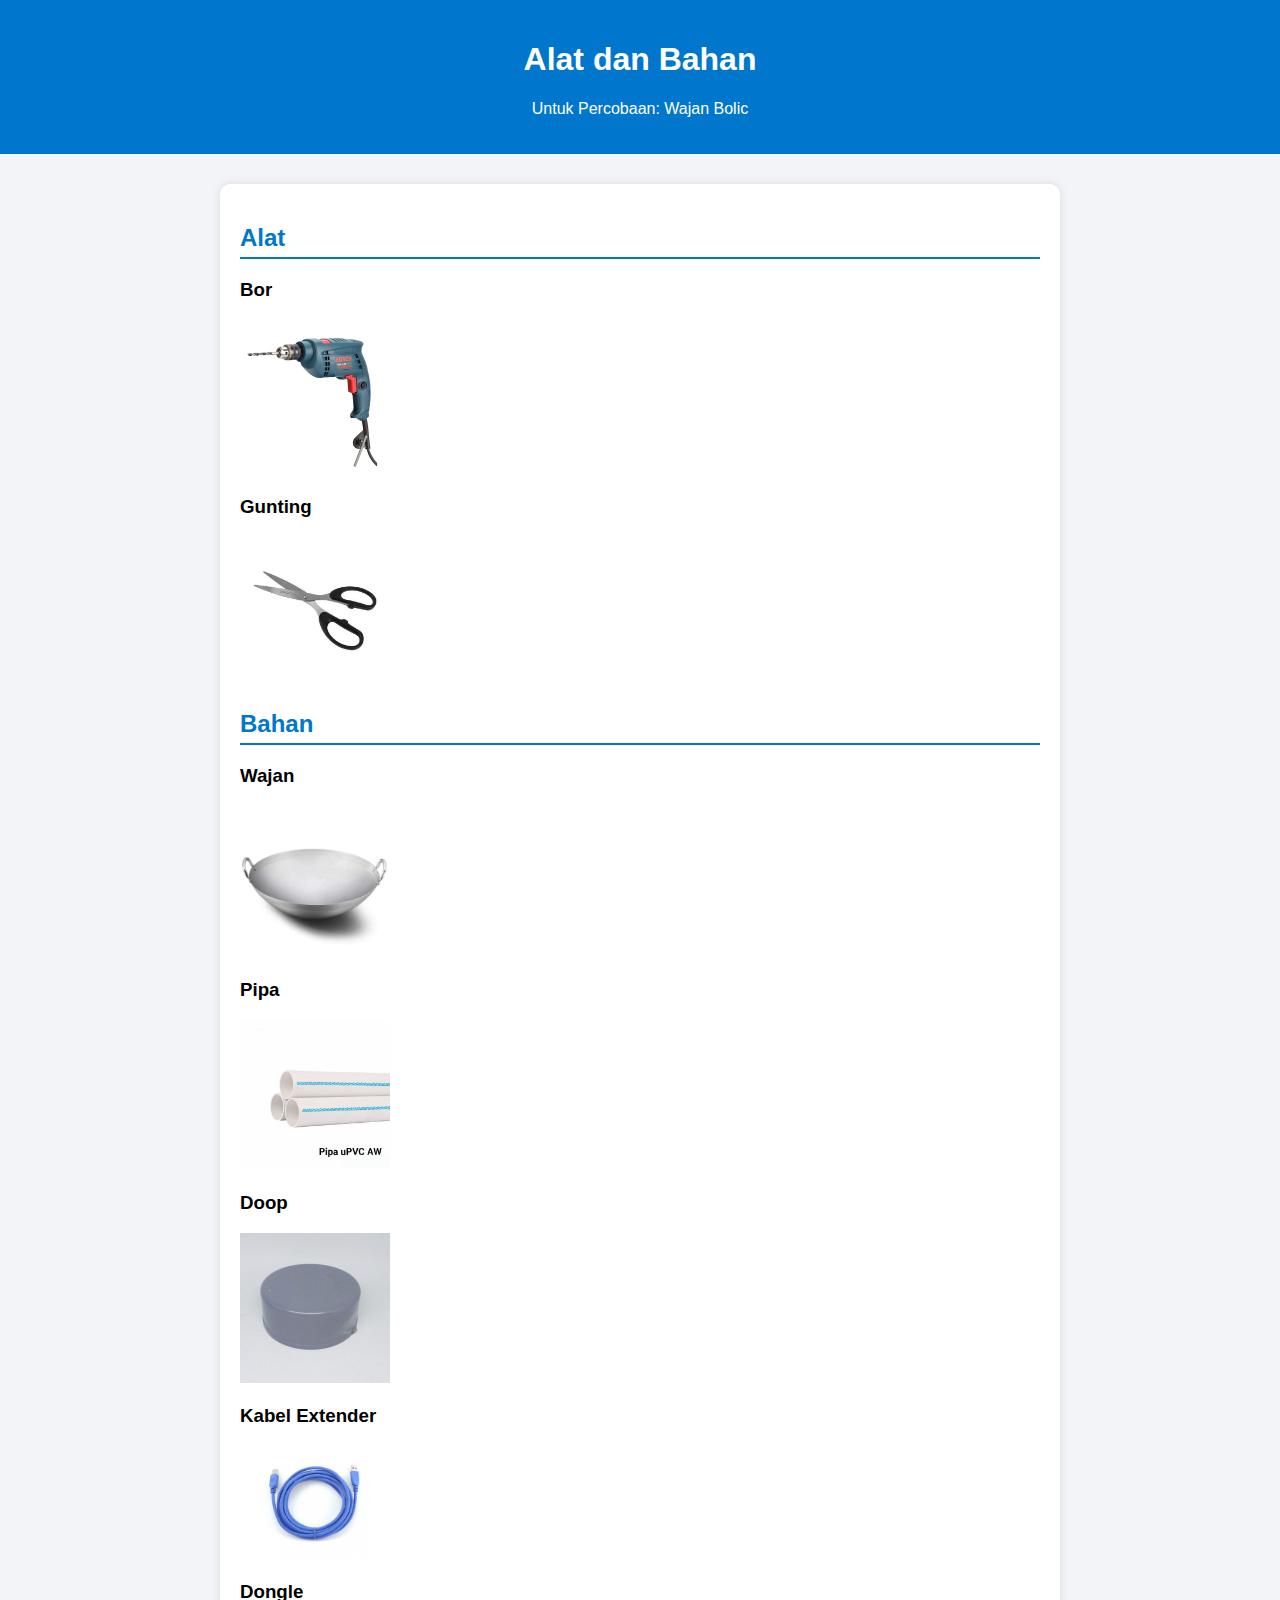
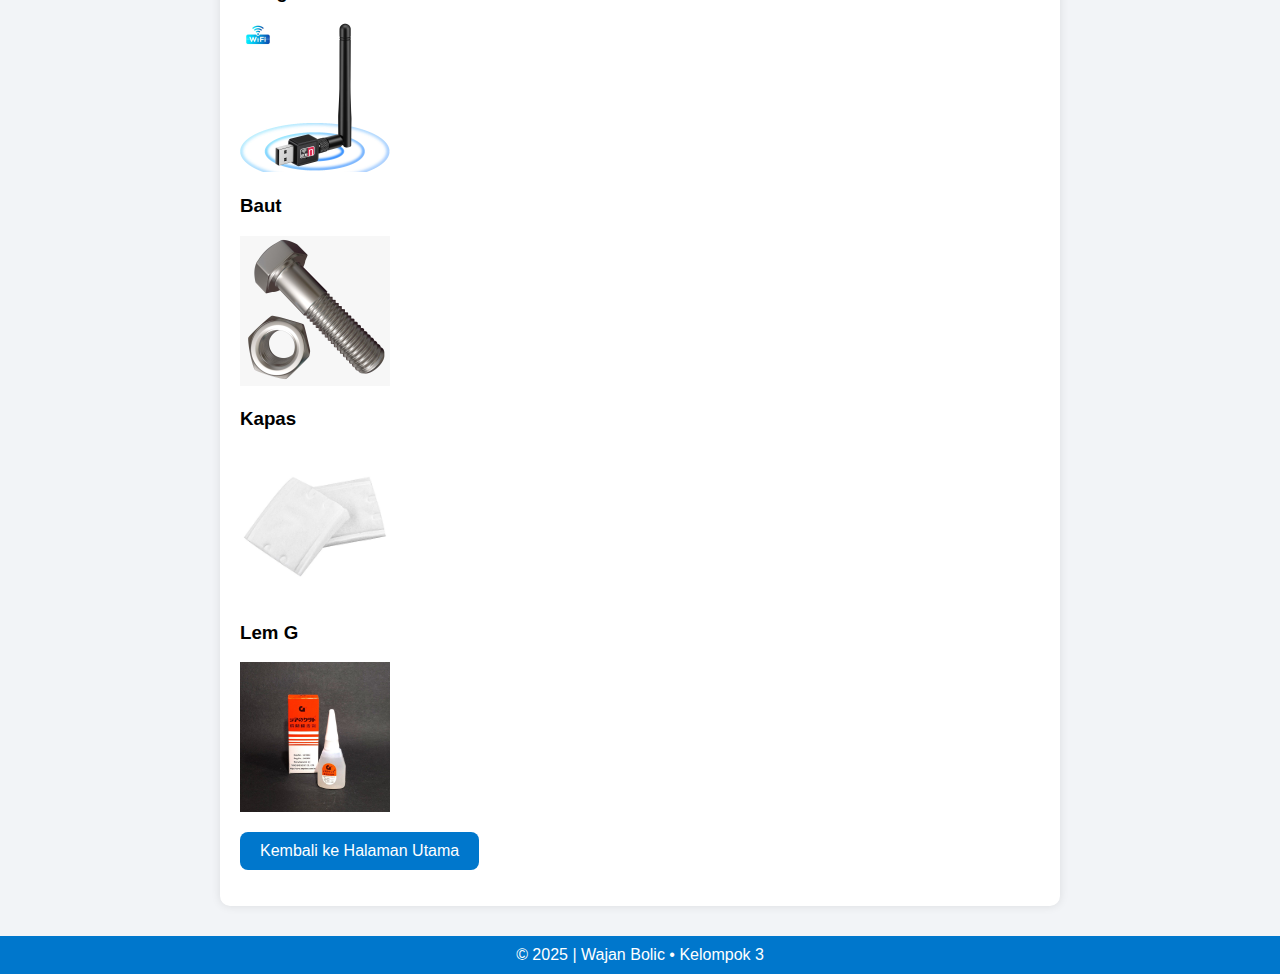
<file: Alat dan Bahan.html>
<!DOCTYPE html>
<html lang="id">
<head>
    <meta charset="UTF-8">
    <meta name="viewport" content="width=device-width, initial-scale=1.0">
    <title>Alat dan Bahan</title>
    <style>
        body {
            font-family: Arial, sans-serif;
            background-color: #f2f4f7;
            margin: 0;
            padding: 0;
        }
        header {
            background-color: #0077cc;
            color: white;
            text-align: center;
            padding: 20px;
        }
        main {
            max-width: 800px;
            background-color: white;
            margin: 30px auto;
            padding: 20px;
            border-radius: 10px;
            box-shadow: 0 0 10px rgba(0,0,0,0.1);
        }
        h2 {
            color: #0077cc;
            border-bottom: 2px solid #0077cc;
            padding-bottom: 5px;
        }
        ul {
            line-height: 1.8;
        }
        footer {
            text-align: center;
            background-color: #0077cc;
            color: white;
            padding: 10px;
            margin-top: 20px;
        }
        .btn {
            display: inline-block;
            background-color: #0077cc;
            color: white;
            padding: 10px 20px;
            text-decoration: none;
            border-radius: 8px;
        }
        .btn:hover {
            background-color: #005fa3;
        }
    </style>
</head>
<body>
    <header>
        <h1>Alat dan Bahan</h1>
        <p>Untuk Percobaan: Wajan Bolic</p>
    </header>

    <main>
        <h2>Alat</h2>
            <h3>Bor</h3>
                <img src="bor fix.jpg" alt="Bor" width="150">
            <h3>Gunting</h3>
                <img src="gunting.jpg" alt="Gunting" width="150">
        <h2>Bahan</h2>
            <h3>Wajan</h3>
                <img src="wajan.jpg" alt="Wajan" width="150">
            <h3>Pipa</h3>
                <img src="pipa.jpg" alt="Pipa/Paralon" width="150">
            <h3>Doop</h3>
                <img src="doop.jpg" alt="Doop" width="150">
            <h3>Kabel Extender</h3>
                <img src="kabel extender.jpg" alt="Kabel Extender" width="150">
            <h3>Dongle</h3>
                <img src="dongle.jpg" alt="Dongle" width="150">
            <h3>Baut</h3>
                <img src="baut.jpg" alt="Baut" width="150">
            <h3>Kapas</h3>
                <img src="kapas.jpg" alt="Kapas" width="150">
            <h3>Lem G</h3>
                <img src="lem g.jpg" alt="Lem G" width="150">


        <p>
        <a href="index.html" class="btn">Kembali ke Halaman Utama</a>
        </p>
    </main>

    <footer>
        &copy; 2025 | Wajan Bolic • Kelompok 3
    </footer>
</body>
</html>
</file>
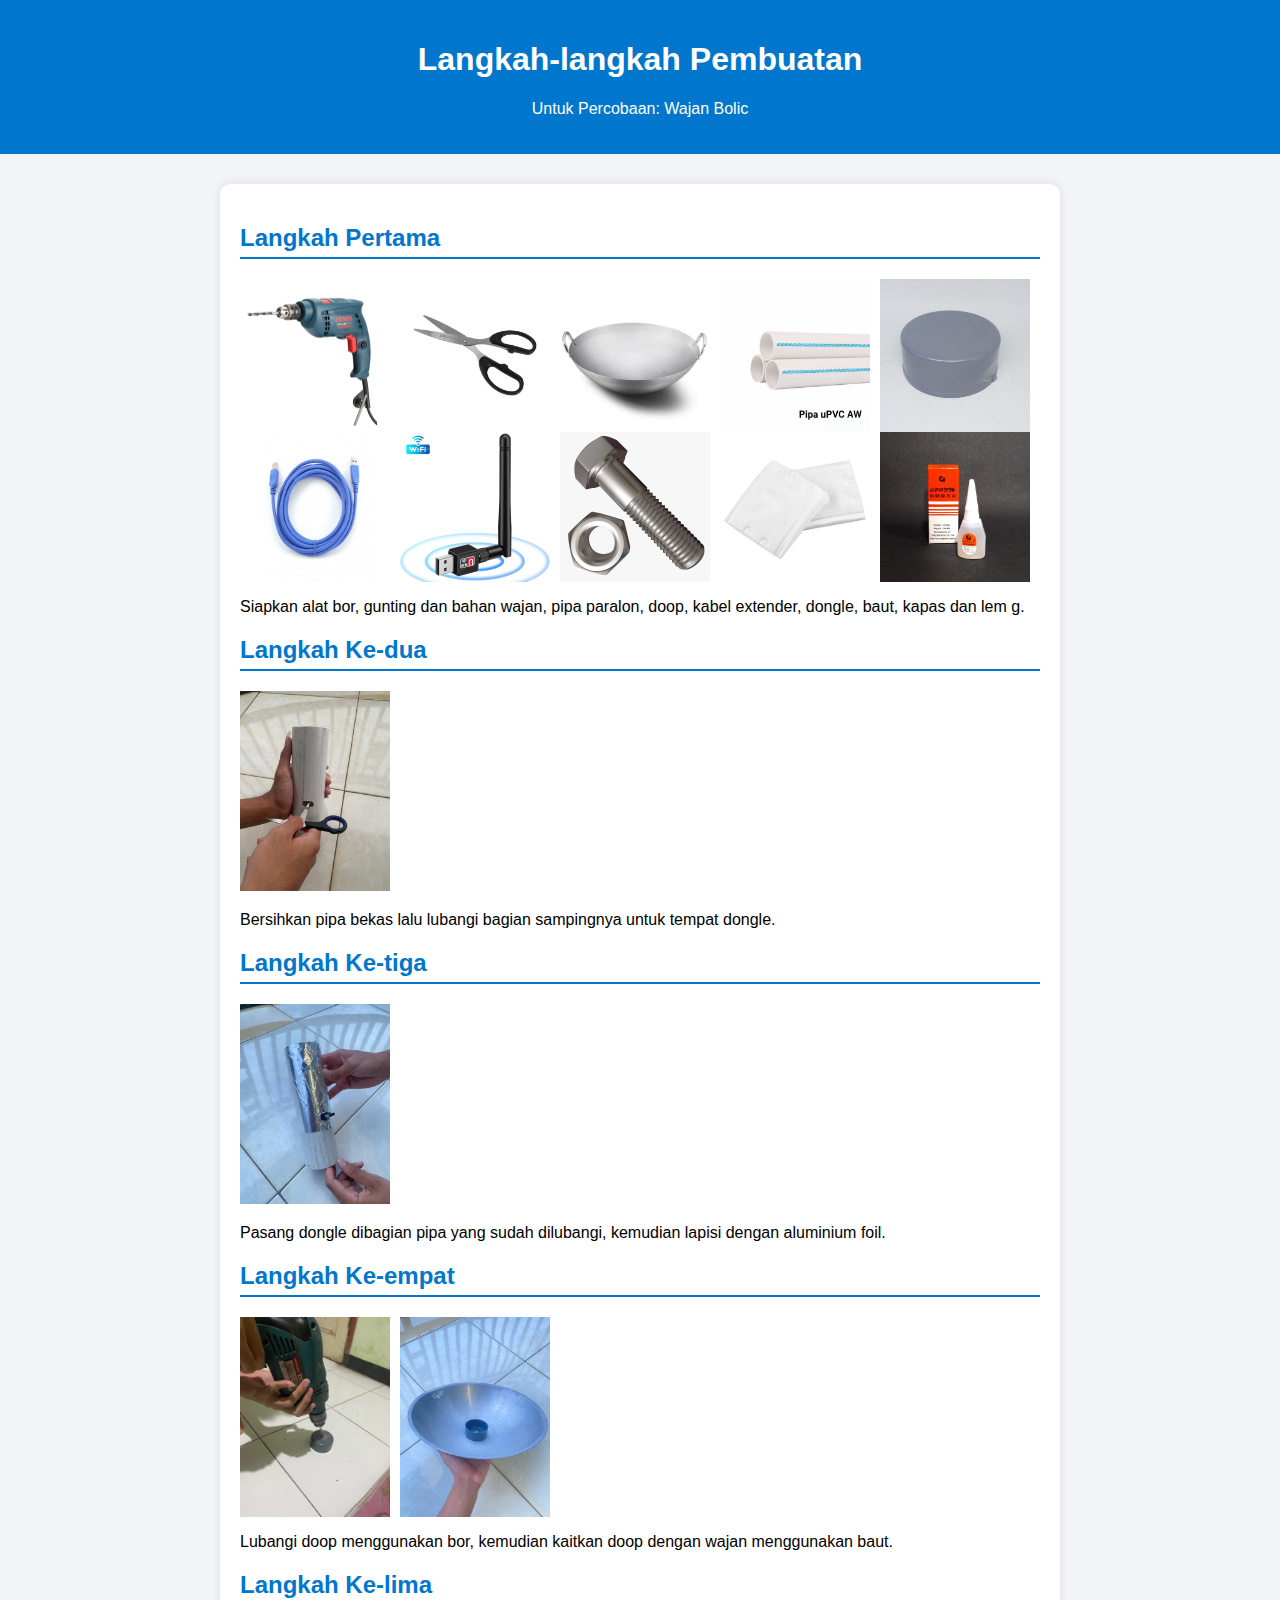
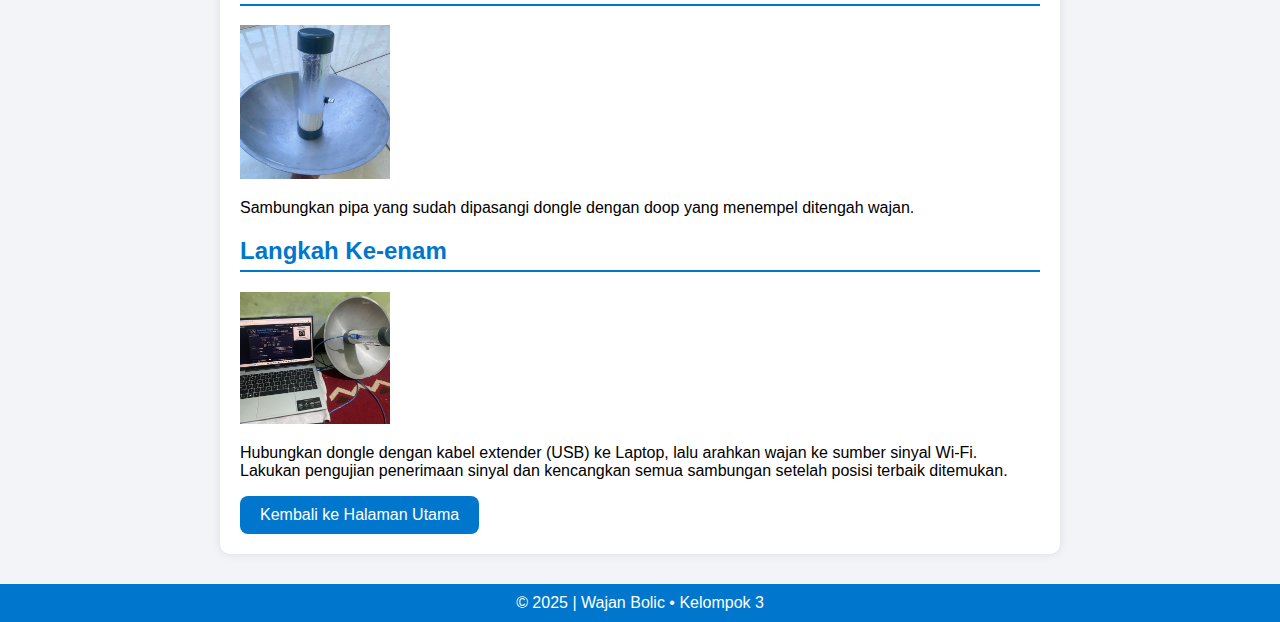
<file: Langkah-langkah Pembuatan.html>
<!DOCTYPE html>
<html lang="id">
<head>
    <meta charset="UTF-8">
    <meta name="viewport" content="width=device-width, initial-scale=1.0">
    <title>Langlah-Langkah Pembuatan</title>
    <style>
        body {
            font-family: Arial, sans-serif;
            background-color: #f2f4f7;
            margin: 0;
            padding: 0;
        }
        header {
            background-color: #0077cc;
            color: white;
            text-align: center;
            padding: 20px;
        }
        main {
            max-width: 800px;
            background-color: white;
            margin: 30px auto;
            padding: 20px;
            border-radius: 10px;
            box-shadow: 0 0 10px rgba(0,0,0,0.1);
        }
        h2 {
            color: #0077cc;
            border-bottom: 2px solid #0077cc;
            padding-bottom: 5px;
        }
        ul {
            line-height: 1.8;
        }
        footer {
            text-align: center;
            background-color: #0077cc;
            color: white;
            padding: 10px;
            margin-top: 20px;
        }
        .btn {
            display: inline-block;
            background-color: #0077cc;
            color: white;
            padding: 10px 20px;
            text-decoration: none;
            border-radius: 8px;
        }
        .btn:hover {
            background-color: #005fa3;
        }
    </style>
</head>
<body>
    <header>
        <h1>Langkah-langkah Pembuatan</h1>
        <p>Untuk Percobaan: Wajan Bolic</p>
    </header>

    <main>
        <h2>Langkah Pertama</h2>
            <div style="display:flex; gap:10px;">
                <img src="bor fix.jpg" alt="Bor" width="150">
                <img src="gunting.jpg" alt="Gunting" width="150">
                <img src="wajan.jpg" alt="Wajan" width="150">
                <img src="pipa.jpg" alt="Pipa/Paralon" width="150">
                <img src="doop.jpg" alt="Doop" width="150">
            </div>
            <div style="display: flex; gap:10px;">
                <img src="kabel extender.jpg" alt="Kabel Extender" width="150">
                <img src="dongle.jpg" alt="Dongle" width="150">
                <img src="baut.jpg" alt="Baut" width="150">
                <img src="kapas.jpg" alt="Kapas" width="150">
                <img src="lem g.jpg" alt="Lem G" width="150">
            </div>
            <p>Siapkan alat bor, gunting dan bahan wajan, pipa paralon, doop, kabel extender, dongle, baut, kapas dan lem g.</p>
        <h2>Langkah Ke-dua</h2>
            <img src="melubangi pipa (1).jpg" alt="Melubangi Pipa" width="150">
            <p>Bersihkan pipa bekas lalu lubangi bagian sampingnya untuk tempat dongle.</p>
        <h2>Langkah Ke-tiga</h2>
            <img src="pasang dongle.jpg" alt="Contoh Gambar" width="150">
            <p>Pasang dongle dibagian pipa yang sudah dilubangi, kemudian lapisi dengan aluminium foil.</p>
        <h2>Langkah Ke-empat</h2>
            <div style="display: flex; gap:10px;">
                <img src="lubangi doop.jpg" alt="Contoh Gambar" width="150">
                <img src="kaitkan doop.jpg" alt="Contoh Gambar" width="150">
            </div>
            <p>Lubangi doop menggunakan bor, kemudian kaitkan doop dengan wajan menggunakan baut.</p>
        <h2>Langkah Ke-lima</h2>
            <img src="wajan bolic.jpg" alt="Contoh Gambar" width="150">
            <p>Sambungkan pipa yang sudah dipasangi dongle dengan doop yang menempel ditengah wajan.</p>
        <h2>Langkah Ke-enam</h2>
            <img src="uji dongle.jpg" alt="Contoh Gambar" width="150">
            <p>Hubungkan dongle dengan kabel extender (USB) ke Laptop, lalu arahkan wajan ke sumber sinyal Wi-Fi. 
                Lakukan pengujian penerimaan sinyal dan kencangkan semua sambungan setelah posisi terbaik ditemukan.</p>


        <a href="index.html" class="btn">Kembali ke Halaman Utama</a>
    </main>

    <footer>
        &copy; 2025 | Wajan Bolic • Kelompok 3
    </footer>
</body>
</html>
</file>
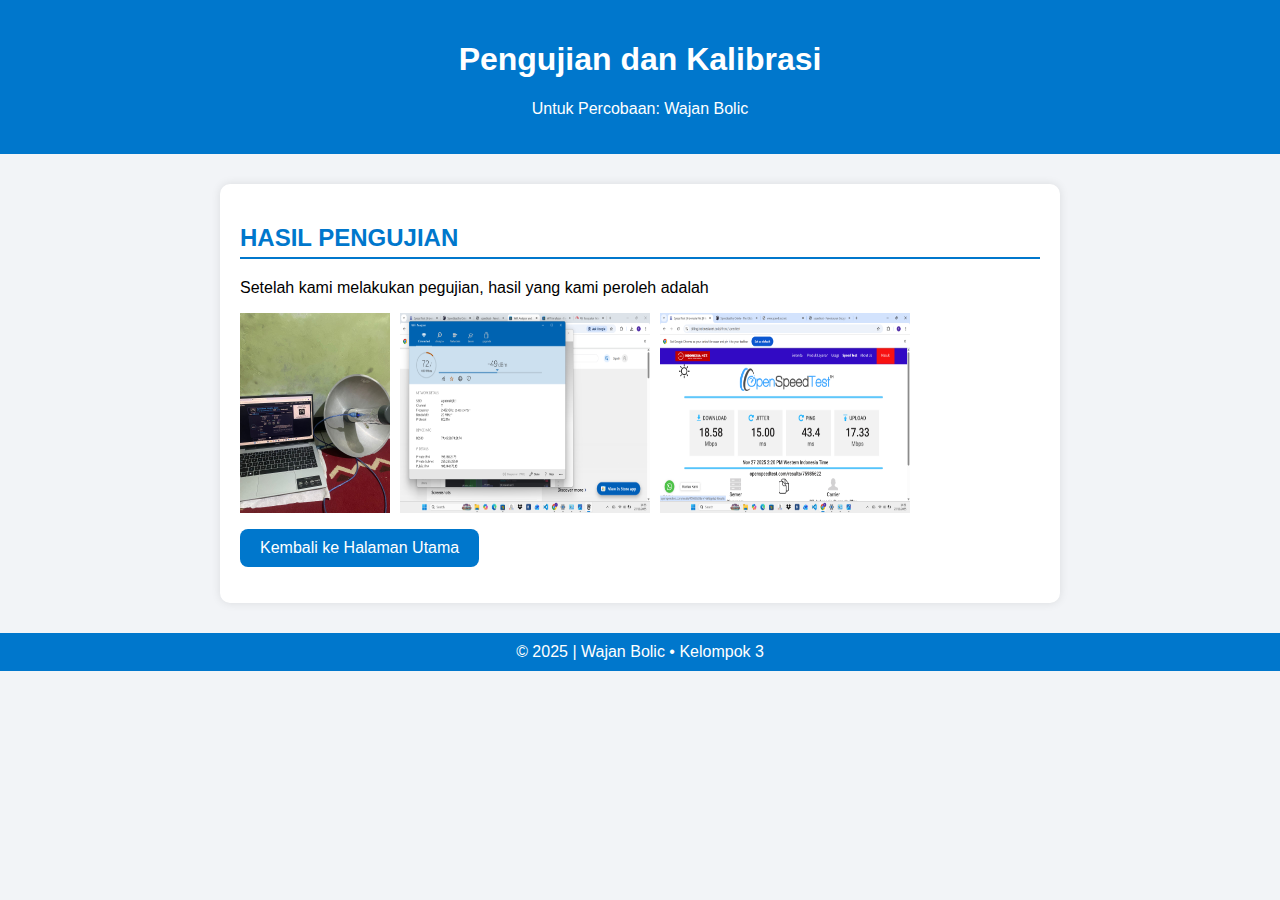
<file: Pengujian dan Kalibrasi.html>
<!DOCTYPE html>
<html lang="id">
<head>
    <meta charset="UTF-8">
    <meta name="viewport" content="width=device-width, initial-scale=1.0">
    <title>Pengujian dan Kalibrasi</title>
    <style>
        body {
            font-family: Arial, sans-serif;
            background-color: #f2f4f7;
            margin: 0;
            padding: 0;
        }
        header {
            background-color: #0077cc;
            color: white;
            text-align: center;
            padding: 20px;
        }
        main {
            max-width: 800px;
            background-color: white;
            margin: 30px auto;
            padding: 20px;
            border-radius: 10px;
            box-shadow: 0 0 10px rgba(0,0,0,0.1);
        }
        h2 {
            color: #0077cc;
            border-bottom: 2px solid #0077cc;
            padding-bottom: 5px;
        }
        ul {
            line-height: 1.8;
        }
        footer {
            text-align: center;
            background-color: #0077cc;
            color: white;
            padding: 10px;
            margin-top: 20px;
        }
        .btn {
            display: inline-block;
            background-color: #0077cc;
            color: white;
            padding: 10px 20px;
            text-decoration: none;
            border-radius: 8px;
        }
        .btn:hover {
            background-color: #005fa3;
        }
    </style>
</head>
<body>
    <header>
        <h1>Pengujian dan Kalibrasi</h1>
        <p>Untuk Percobaan: Wajan Bolic</p>
    </header>

    <main>
        <h2>HASIL PENGUJIAN</h2>
            <p>Setelah kami melakukan pegujian, hasil yang kami peroleh adalah </p>
            <div style="display:flex; gap:10px;">
                <img src="hasil.jpg" alt="Bor" width="150">
                <img src="uji dbm.png" alt="Gunting" width="250">
                <img src="uji mbps.png" alt="Wajan" width="250">
            </div>
    
        <p><a href="index.html" class="btn">Kembali ke Halaman Utama</a></p>
    </main>

    <footer>
        &copy; 2025 | Wajan Bolic • Kelompok 3
    </footer>
</body>
</html>
</file>
